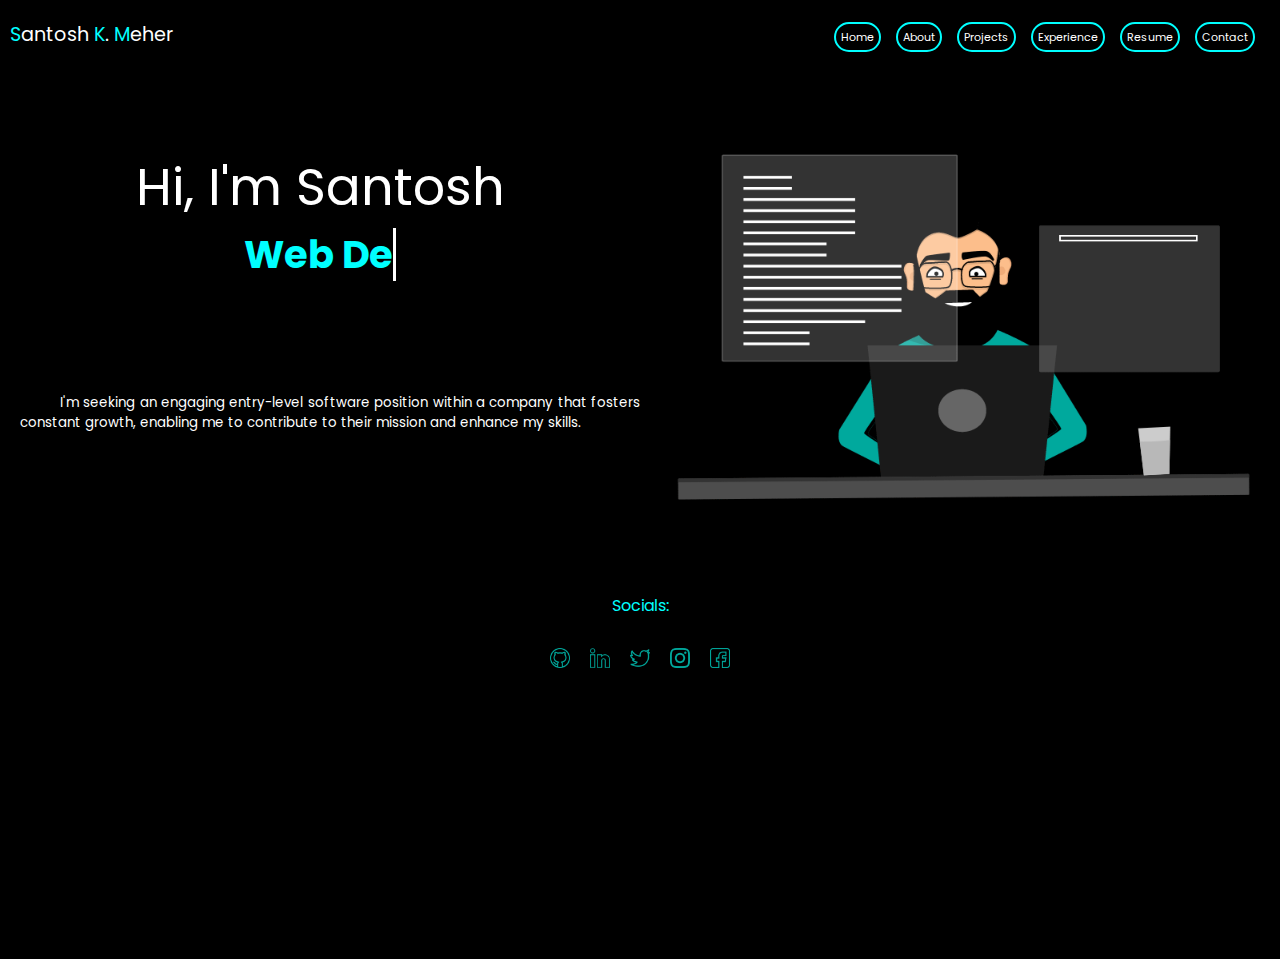
<file: index.html>
<!DOCTYPE html>
<html lang="en">
<head>
    <meta charset="UTF-8">
    <meta name="viewport" content="width=device-width, initial-scale=1.0">
    <meta name="google-site-verification" content="5wxUsuy6XQAlEUTLA7-1E0ERnluzFR3VEPosDltKZc0" />
    <title>MyPortfolio</title>
    <link rel="stylesheet" href="style.css">
</head>
<body>
    <special-header></special-header>

    <div class="container col-12">
        <div class="image col-6">
            <img src="./images/bg.gif" alt="background image">

        </div>
        <div class="name col-6">
            <div class="typecss">
                <p>Hi, I'm Santosh </p>
                <h1 class="typewrite" data-period="2000" data-type='[ "Web Developer", "Graphic Designer", "Python Developer" ]'>
                    <!-- <a href="" class="typewrite" data-period="2000" data-type='[ "Web Developer", "Graphic Designer", "Python Developer" ]'> -->
                    <span class="wrap"></span>
                    </a>
                </h1>
            </div>
        </div>
        <div class="summary">
            <p><span style="margin-left: 40px;"></span>I'm seeking an engaging entry-level software position within a company that fosters constant growth, enabling me to contribute to their mission and enhance my skills.</p>
        </div>
        
        <div class="socialdiv col-12">
            <p>Socials:</p>
            <div class="social">
            
                <div><a href="https://github.com/santoshkumarmeher"><img src="./images/github1.png" alt="GitHub"></a></div>
                <div><a href="https://www.linkedin.com/in/santoshkumarmeher"><img src="./images/linkedin1.png" alt="LinkedIn"></a></div>
                <div><a href="https://twitter.com/santoshkmeher"><img src="./images/twitter1.png" alt="Twitter"></a></div>
                <div><a href="https://www.instagram.com/meherphotographer"><img src="./images/instagram1.png" alt="Instagram"></a></div>
                <div><a href="https://www.facebook.com/kumarsantoshmeher"><img src="./images/facebook1.png" alt="Facebook"></a></div>
            </div>
        </div>

    </div>

    <script src="./script.js"></script>
</body>
</html>
</file>
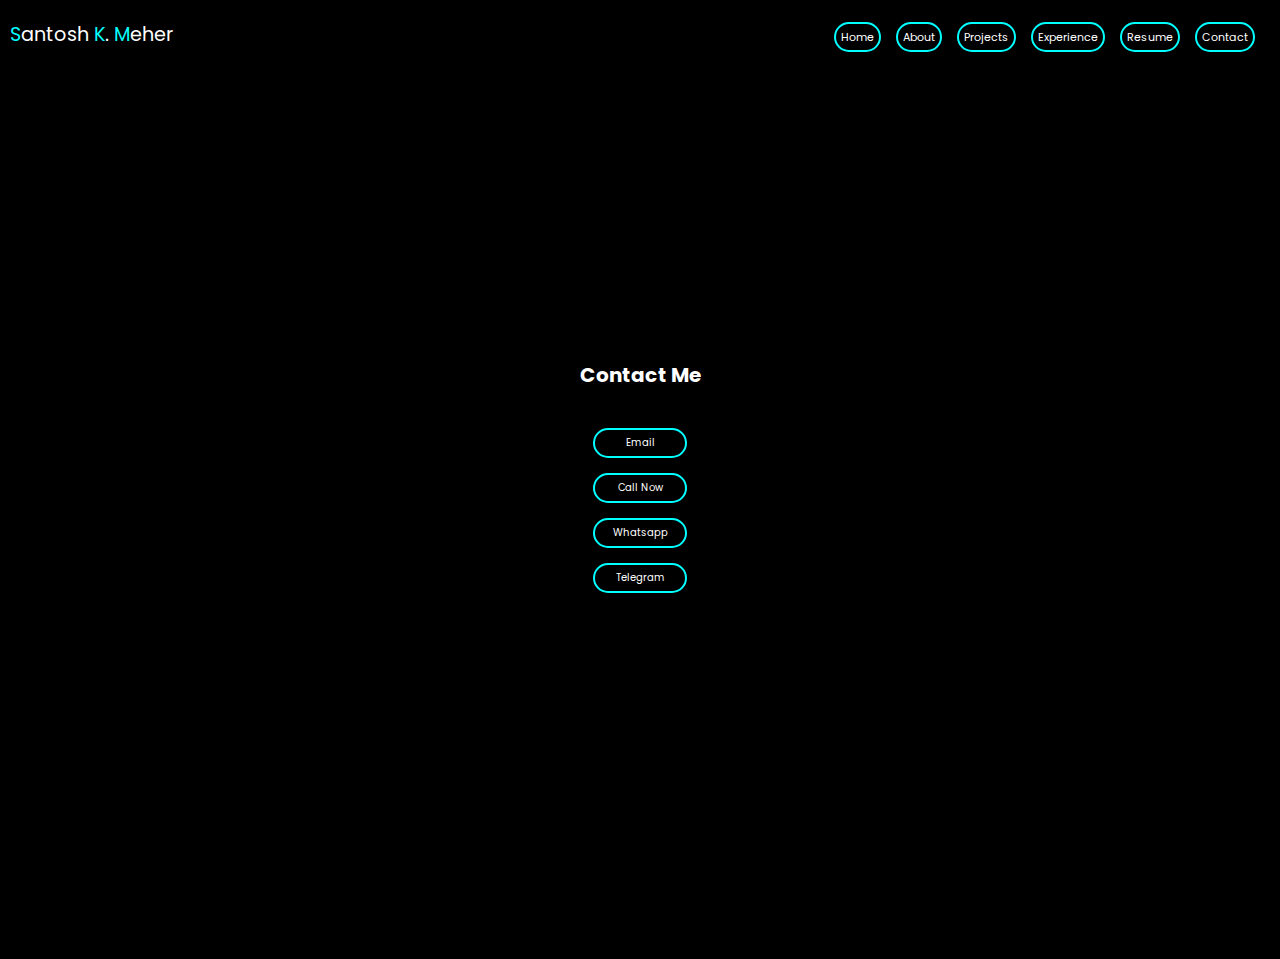
<file: contact.html>
<!DOCTYPE html>
<html lang="en">
<head>
    <meta charset="UTF-8">
    <meta name="viewport" content="width=device-width, initial-scale=1.0">
    <title>MyPortfolio</title>
    <link rel="stylesheet" href="style.css">
</head>
<body>
    <special-header></special-header>


    <!-- Don't Change anything above -->

    <div class="container col-12">
        <div class="contact col-12">
            <h1>Contact Me</h1>
            <div class="contact-form">
                <div><a href="mailto:santoshkumarmeher13@gmail.com">Email</a></div>
                <div><a href="tel:7327894942">Call Now</a></div>
                <div><a href="https://wa.me/+917327894942">Whatsapp</a></div>
                <div><a href="https://t.me/msantoshkumar">Telegram</a></div>
            </div>
        </div>


    </div>

    <!-- Don't Change anything below -->

<script src="./script.js"></script>
</body>
</html>
</file>
<file: style.css>
@import url('https://fonts.googleapis.com/css2?family=Josefin+Sans:wght@500&family=Noto+Sans+Display:wght@300&family=Poppins:wght@200;300;500&family=Roboto+Mono:wght@300&family=Source+Code+Pro:wght@700;900&display=swap');

* {
  font-family: 'Poppins', sans-serif;
  margin: 0;
  padding: 0;
}

/* For mobile phones: */
[class*="col-"] {
  width: 100%;
}

.header.col-12 {
  background-color: black;
  color: white;
  font-size: 1.2rem;
  text-align: left;
}

.navbar {
  width: 100%;
  display: inline-block;
}

.navbar a {
  text-decoration: none;
  color: white;
}

.logo {
  padding: 10px 10px;
  width: 180px;
}

.navbar div {
  margin-top: 10px;
  display: inline-block;
  justify-content: center;

}

.container {
  height: 100vh;
  /* width: 100vw; */
  background-color: black;
}

.dropdown {
  width: 100%;
  text-align: center;
}

.dropdown ul li {
  display: inline;
  justify-content: space-around;
  border: 2px solid aqua;
  border-radius: 25px;
  padding: 5px 5px;
  font-size: 6px;
  color: white;
}

.dropdown ul li:hover {
  background-color: aqua;
  color: black;
}

.dropdown ul {
  display: inline;
  justify-content: center;

}

.typecss {
  padding: 10vh 5vw;
}

.typecss p {
  color: white;
  font-size: 1rem;
}

.typewrite {
  font-size: 0.9rem;
  color: aqua;
}

.image img {
  display: block;
  padding-top: 20px;
  margin-left: auto;
  margin-right: auto;
  width: 70%;

}

.name {
  background-color: black;
}

.name p {
  font-size: 8vw;
}

.name h1 {
  font-size: 6vw;
}

.name p, h1 {
  text-align: center;
}

.dropdown ul {
  display: inline-block;
}

.summary {
  color: white;
  background-color: black;
  padding: 20px;
  font-size: 10pt;
  /* padding: 15px; */
  text-align: justify;
}

.social {
  width: 200px;
  height: 30px;
  padding-top: 30px;
  margin: auto;
  /* background-color: rebeccapurple; */
  display: flex;
  justify-content: space-around;
  background-color: black;
}

.socialdiv p {
  color: aqua;
  text-align: center;
  padding-top: 10px;
}

.social img {
  width: 20px;

}

.socialdiv {
  background-color: black;
}

/* Contact Page */
.contact {
  position: absolute;
  top: 50%;
  left: 50%;
  transform: translate(-50%, -50%);
}

.contact h1 {
  padding-top: 60px;
  color: white;
  font-size: 20px;
}

.contact-form {
  margin: auto;
  width: 50%;
  height: 20vh;
  display: flex;
  margin-top: 30px;
  flex-direction: column;
  justify-content: space-around;
}

.contact-form div {
  text-align: center;
  margin: 5px 0px;
}

.contact-form div a {
  margin: auto;
  display: block;
  text-decoration: none;
  text-align: center;
  width: 80px;
  font-size: 10px;
  border: 2px solid aqua;
  color: white;
  padding: 5px;
  border-radius: 15px;

}

.contact-form div a:hover {
  background-color: aqua;
  color: black;
}

/* About Page */
.profile {
  width: 50%;
  margin: auto;
  padding-top: 20%;

}

.profile img {
  width: 128px;
  height: 164px;
  border: 3px solid aqua;
  border-radius: 10px;
  display: block;
  margin-left: auto;
  margin-right: auto;
}

.aboutme {
  color: white;
  padding-top: 10px;
  text-align: center;
}

.summary {
  color: white;
}

.about-details {
  color: white;
  background-color: black;
  padding-top: 80px;
}

.about-heading {
  font-size: 17px;
  background-color: black;
  color: aqua;
  text-align: center;

}

.para {
  text-align: left;
  font-size: 15px;
  padding: 20px;
  text-decoration: none;

}

.para a {
  color: white;
  text-decoration: none;
}


/* Project Page */
/* .topdiv {
  padding-top: 20%;
} */

.ul {
  list-style: disc;
}

.ul-sub {
  font-size: 10px;
  list-style: circle;
}

/* Resume Page */
.btn {
  background-color: black;
  text-decoration: none;
  display: block;
  width: 110px;
  margin: auto;
  color: aqua;
  border: 2px solid aqua;
  border-radius: 30px;
  padding: 10px;
}

.btn:hover {
  background-color: aqua;
  color: black;
  font-weight: bold;
}




@media only screen and (min-width: 775px) {

  /* For desktop: */
  .col-1 {
    width: 8.33%;
  }

  .col-2 {
    width: 16.66%;
  }

  .col-3 {
    width: 25%;
  }

  .col-4 {
    width: 33.33%;
  }

  .col-5 {
    width: 41.66%;
  }

  .col-6 {
    width: 50%;
  }

  .col-7 {
    width: 58.33%;
  }

  .col-8 {
    width: 66.66%;
  }

  .col-9 {
    width: 75%;
  }

  .col-10 {
    width: 83.33%;
  }

  .col-11 {
    width: 91.66%;
  }

  .col-12 {
    width: 100%;
  }

  .image {
    float: right;
  }

  .image img {
    width: 100%;
  }

  .name p {
    font-size: 4vw;
  }

  .name h1 {
    font-size: 3vw;
  }

  .dropdown {
    padding: 10px 0px;
  }

  .dropdown ul li {
    font-size: 11px;
    padding: 5px 5px;
  }

  .dropdown ul {
    /* justify-content: center; */
    position: absolute;
    right: 20px;
  }

  .dropdown ul a {
    padding: 0 5px;
    /* padding: 10px 5px; */
  }

  .navbar {
    display: flex;
  }

  .logo {
    width: 180px;
  }

  .navbar div {
    display: flex;
    width: 70%;
    justify-content: space-between;
  }

  .pad75 {
    padding-left: 25%;
    padding-right: 25%;
  }

  .socialdiv p {
    padding-top: 140px;
  }

  /* About Page */
  .profile {
    display: block;
    margin: auto;
    padding-top: 10%;
  }

  /* .about-details {} */
  .project{
    background-color: black;
    display: flex;
    /* flex-direction: column; */
    /* justify-content: center;
    align-items: center; */
  }
}


@media only screen and (min-width: 370px) and (max-width:774px) {
  .col-12 {
    .dropdown ul li {
      font-size: 10px;
      padding: 5px 10px;
    }

    .image img {
      width: 50%;
    }

    /* About Page */
    .profile {
      padding-top: 50px;
    }

  }
}
</file>
